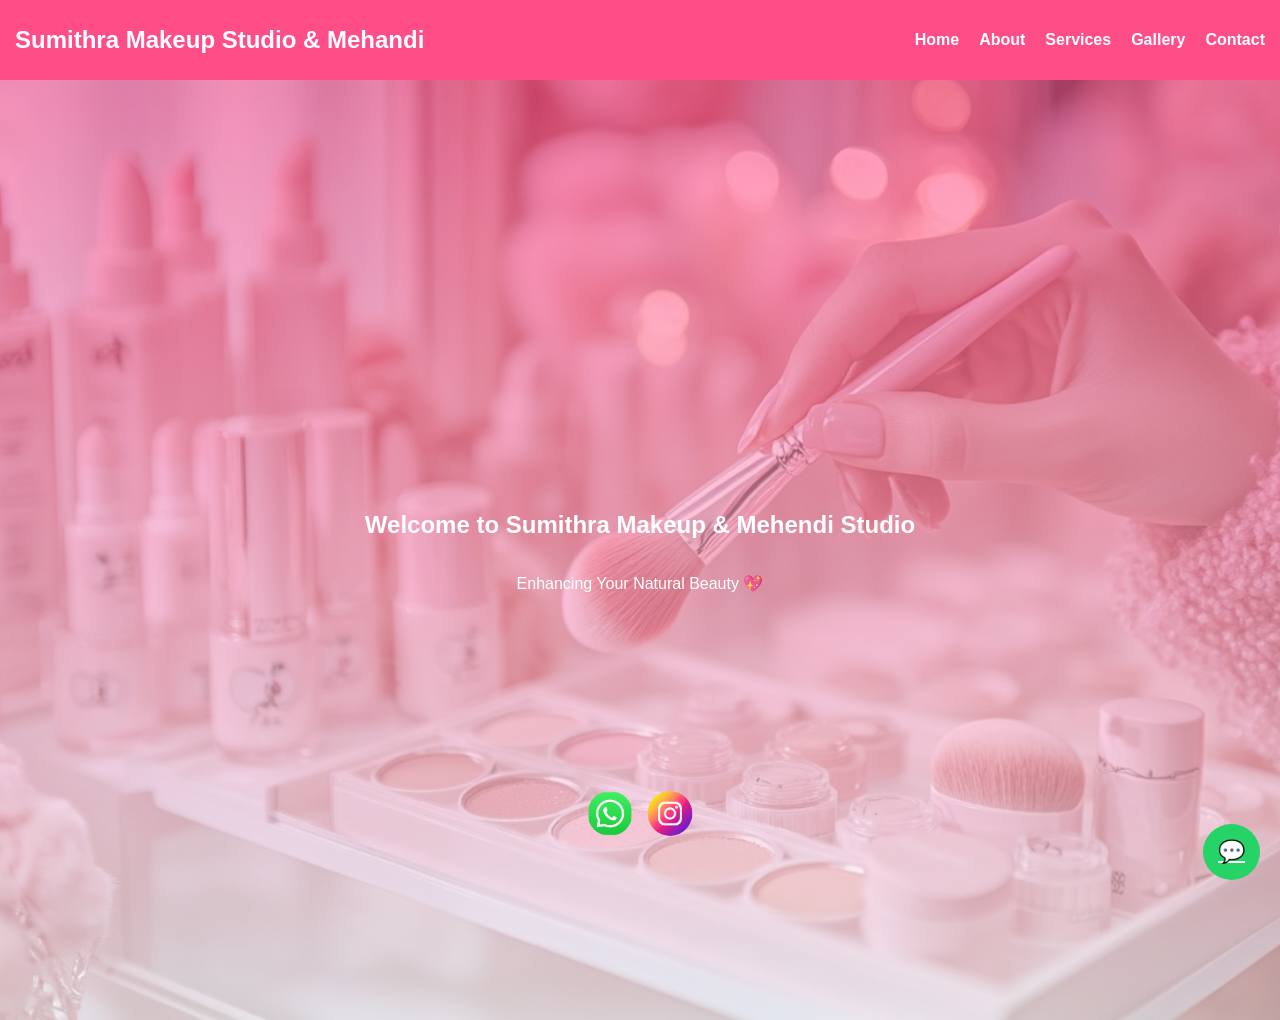
<file: index.html>
<!DOCTYPE html>
<html>
<head>
<meta name="viewport" content="width=device-width, initial-scale=1.0">
<title>Home</title>
<link rel="stylesheet" href="style.css">
</head>
<body>

<nav>
  <h2>Sumithra Makeup Studio & Mehandi </h2>

  <!-- ☰ Hamburger -->
  <div class="menu-toggle" onclick="toggleMenu()">☰</div>

  <ul id="menu">
    <li><a href="index.html">Home</a></li>
    <li><a href="about.html">About</a></li>
    <li><a href="services.html">Services</a></li>
    <li><a href="gallery.html">Gallery</a></li>
    <li><a href="contact.html">Contact</a></li>
  </ul>
</nav>

<section>
  <h1>Welcome to Sumithra Makeup & Mehendi Studio</h1>
  <p>Enhancing Your Natural Beauty 💖</p>
</section>

<!-- ✅ Floating WhatsApp -->
<a href="https://wa.me/918754948539" target="_blank" class="whatsapp">💬</a>

<!-- ✅ Social Icons -->
<div class="social-icons">

  <!-- WhatsApp -->
  <a href="https://wa.me/918754948539" target="_blank">
    <img src="whatsapp.png" alt="WhatsApp">
  </a>

  <!-- Instagram -->
  <a href="https://instagram.com/sumi_bridal_makeupmehandi" target="_blank">
    <img src="instagram.png" alt="Instagram">
  </a>

</div>

<!-- ✅ JS link (IMPORTANT for hamburger) -->
<script src="script.js"></script>

</body>
</html>
</file>
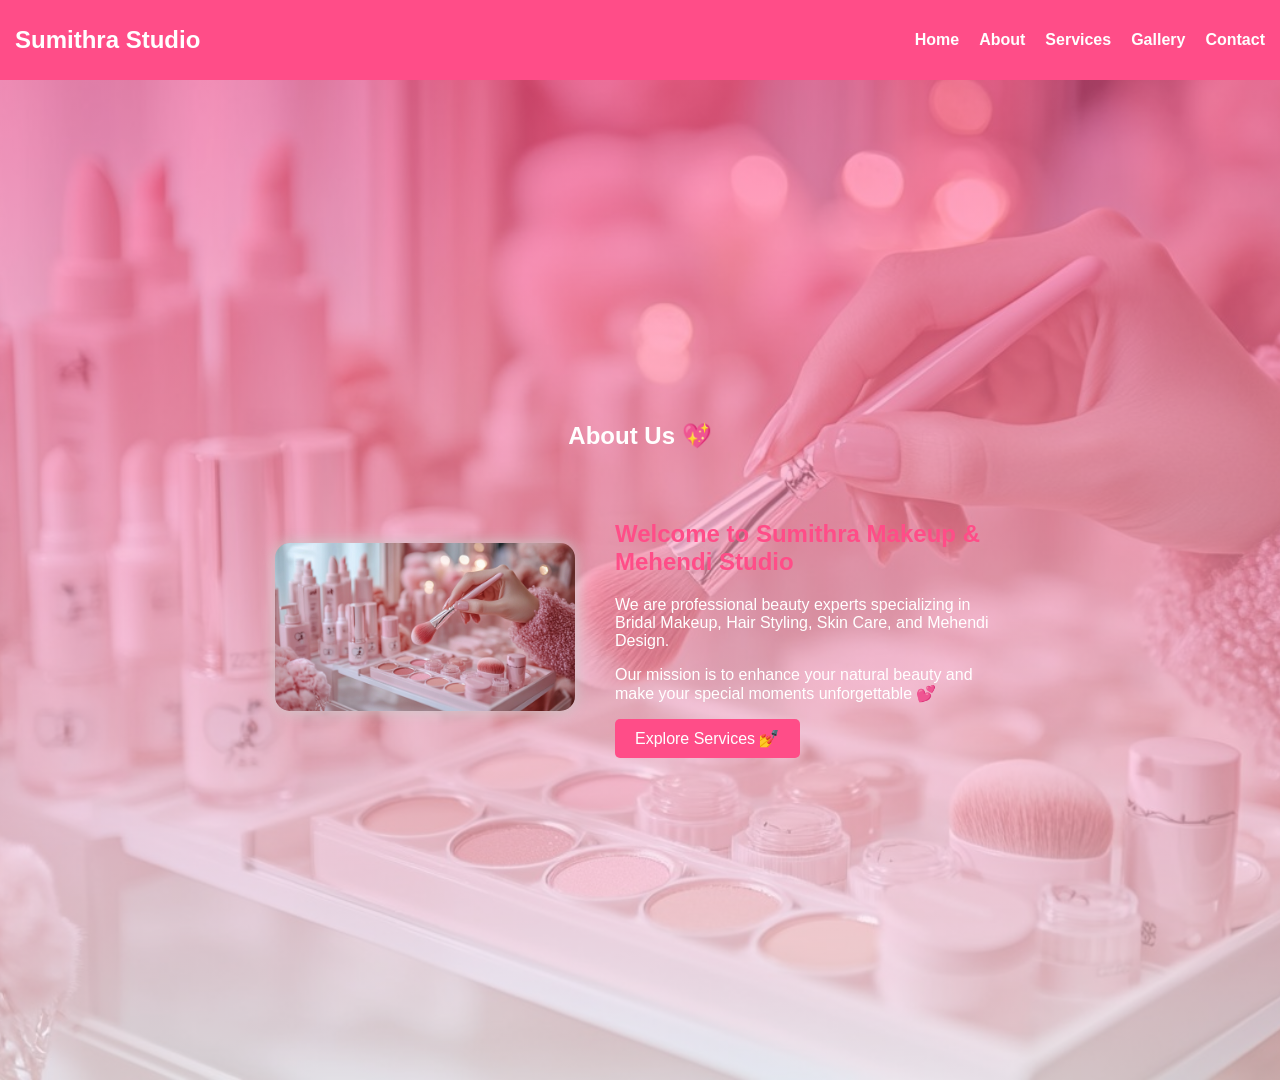
<file: about.html>
<!DOCTYPE html>
<html>
<head>
<meta name="viewport" content="width=device-width, initial-scale=1.0">
<title>About</title>
<link rel="stylesheet" href="style.css">
</head>
<body>

<nav>
  <h2>Sumithra Studio</h2>

  <div class="menu-toggle" onclick="toggleMenu()">☰</div>

  <ul id="menu">
    <li><a href="index.html">Home</a></li>
    <li><a href="about.html">About</a></li>
    <li><a href="services.html">Services</a></li>
    <li><a href="gallery.html">Gallery</a></li>
    <li><a href="contact.html">Contact</a></li>
  </ul>
</nav>

<!-- ABOUT SECTION -->
<section class="about-section">

  <h1>About Us 💖</h1>

  <div class="about-container">

    <!-- IMAGE -->
    <div class="about-img">
      <img src="about.jpg" alt="Salon">
    </div>

    <!-- CONTENT -->
    <div class="about-text">
      <h2>Welcome to Sumithra Makeup & Mehendi Studio</h2>
      <p>
        We are professional beauty experts specializing in Bridal Makeup,
        Hair Styling, Skin Care, and Mehendi Design.
      </p>

      <p>
        Our mission is to enhance your natural beauty and make your
        special moments unforgettable 💕
      </p>

      <a href="services.html" class="btn">Explore Services 💅</a>
    </div>

  </div>

</section>

<script src="script.js"></script>

</body>
</html>
</file>
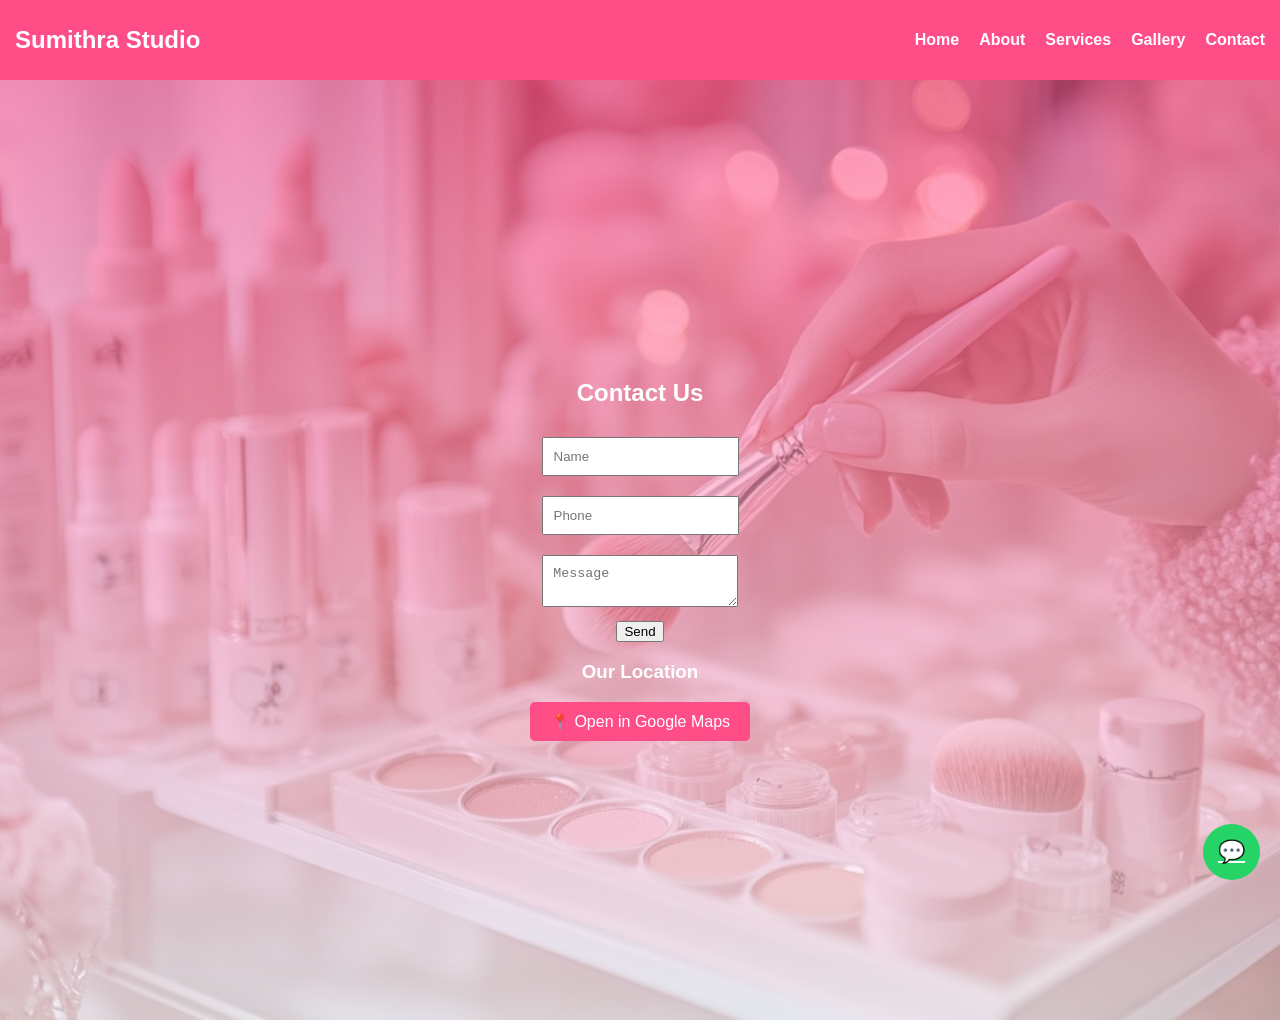
<file: contact.html>
<!DOCTYPE html>
<html>
<head>
<meta name="viewport" content="width=device-width, initial-scale=1.0">
<title>Contact</title>
<link rel="stylesheet" href="style.css">

</head>
<body>

<nav>
  <h2>Sumithra Studio</h2>

  <div class="menu-toggle" onclick="toggleMenu()">☰</div>

  <ul id="menu">
    <li><a href="index.html">Home</a></li>
    <li><a href="about.html">About</a></li>
    <li><a href="services.html">Services</a></li>
    <li><a href="gallery.html">Gallery</a></li>
    <li><a href="contact.html">Contact</a></li>
  </ul>
</nav>

<section>
  <h2>Contact Us</h2>

  <form onsubmit="sendToWhatsApp(); return false;">
    <input type="text" id="name" placeholder="Name" required><br>
    <input type="text" id="phone" placeholder="Phone" required><br>
    <textarea id="message" placeholder="Message"></textarea><br>
    <button type="submit">Send</button>
  </form>

  <h3>Our Location</h3>

<a href="https://maps.app.goo.gl/cowyPzKTpDDXC38L6" 
   target="_blank" class="btn">
   📍 Open in Google Maps
</a>

</section>

<a href="https://wa.me/918754948539" class="whatsapp">💬</a>

</body>
<script src="script.js"></script>
</html>
</file>
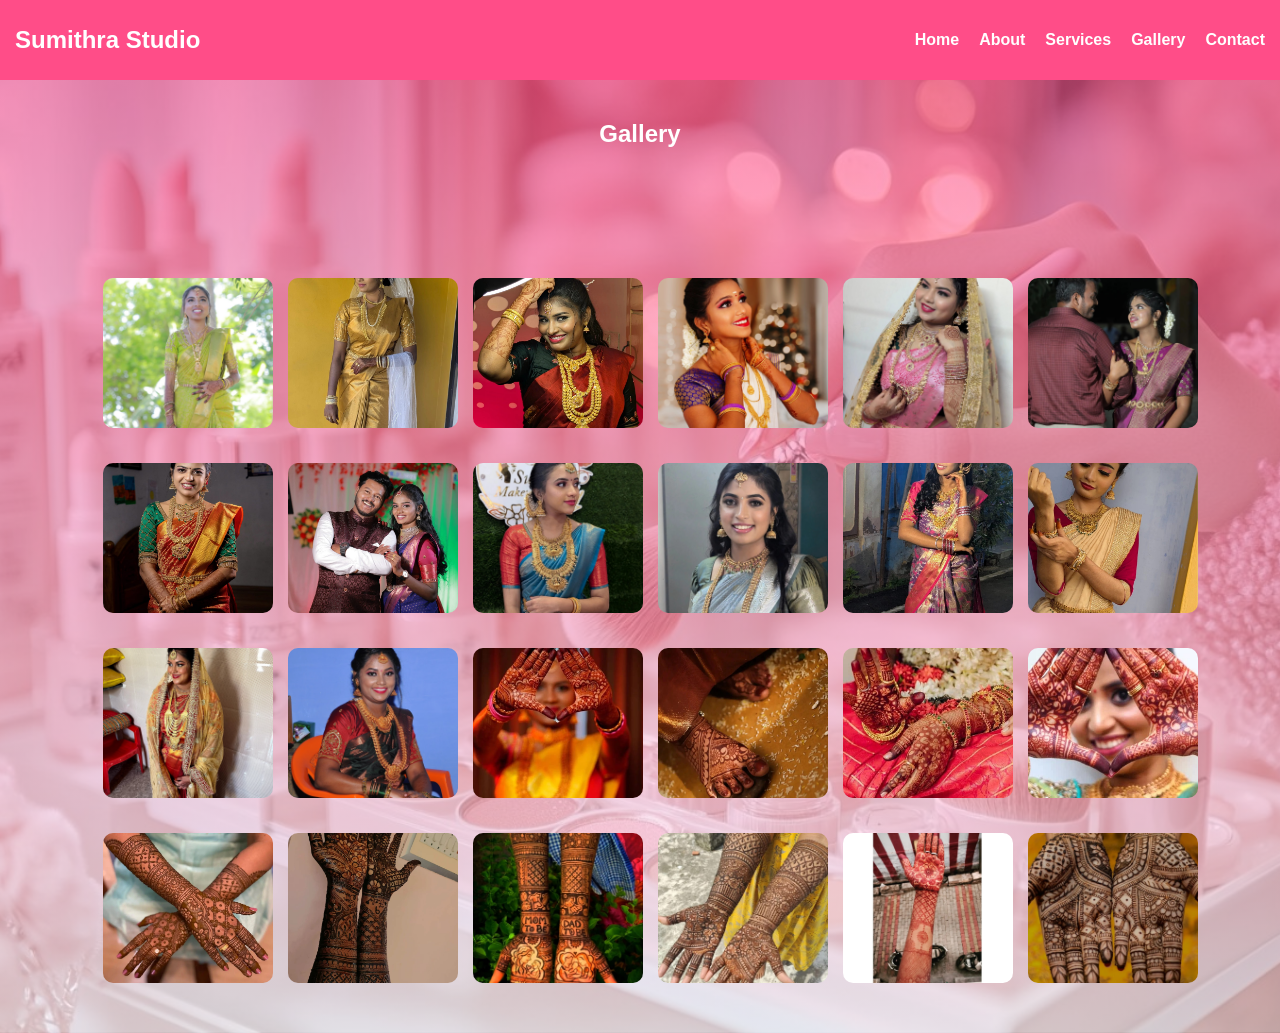
<file: gallery.html>
<!DOCTYPE html>
<html>
<head>
<meta name="viewport" content="width=device-width, initial-scale=1.0">
<title>Gallery</title>
<link rel="stylesheet" href="style.css">
</head>
<body>

<nav>
  <h2>Sumithra Studio</h2>

  <div class="menu-toggle" onclick="toggleMenu()">☰</div>

  <ul id="menu">
    <li><a href="index.html">Home</a></li>
    <li><a href="about.html">About</a></li>
    <li><a href="services.html">Services</a></li>
    <li><a href="gallery.html">Gallery</a></li>
    <li><a href="contact.html">Contact</a></li>
  </ul>
</nav>

<section>
  <h2>Gallery</h2>

  <div class="gallery">
    <!-- IMAGE CLICK -->
    <img src="img1.jpeg" onclick="openGalleryImage(this.src)">
    <img src="img2.jpeg" onclick="openGalleryImage(this.src)">
    <img src="img3.jpeg" onclick="openGalleryImage(this.src)">
    <img src="img4.jpeg" onclick="openGalleryImage(this.src)">
    <img src="img5.jpeg" onclick="openGalleryImage(this.src)">
    <img src="img6.jpeg" onclick="openGalleryImage(this.src)">
    <img src="img7.jpeg" onclick="openGalleryImage(this.src)">
    <img src="img8.jpeg" onclick="openGalleryImage(this.src)">
    <img src="img9.jpeg" onclick="openGalleryImage(this.src)">
    <img src="img10.jpeg" onclick="openGalleryImage(this.src)">
    <img src="img11.jpeg" onclick="openGalleryImage(this.src)">
    <img src="img12.jpeg" onclick="openGalleryImage(this.src)">
    <img src="img13.jpeg" onclick="openGalleryImage(this.src)">
    <img src="img14.jpeg" onclick="openGalleryImage(this.src)">
    <img src="img15.jpeg" onclick="openGalleryImage(this.src)">
    <img src="img16.jpeg" onclick="openGalleryImage(this.src)">
    <img src="img17.jpeg" onclick="openGalleryImage(this.src)">
    <img src="img18.jpeg" onclick="openGalleryImage(this.src)">
    <img src="img19.jpeg" onclick="openGalleryImage(this.src)">
    <img src="img20.jpeg" onclick="openGalleryImage(this.src)">
    <img src="img21.jpeg" onclick="openGalleryImage(this.src)">
    <img src="img22.jpeg" onclick="openGalleryImage(this.src)">
    <img src="img23.jpeg" onclick="openGalleryImage(this.src)">
    <img src="img24.jpeg" onclick="openGalleryImage(this.src)">

  </div>
</section>
<div id="gallery-popup" onclick="closeGalleryPopup()">
  <img id="gallery-popup-img">
</div>
<script src="script.js"></script>
</body>
</html>
</file>
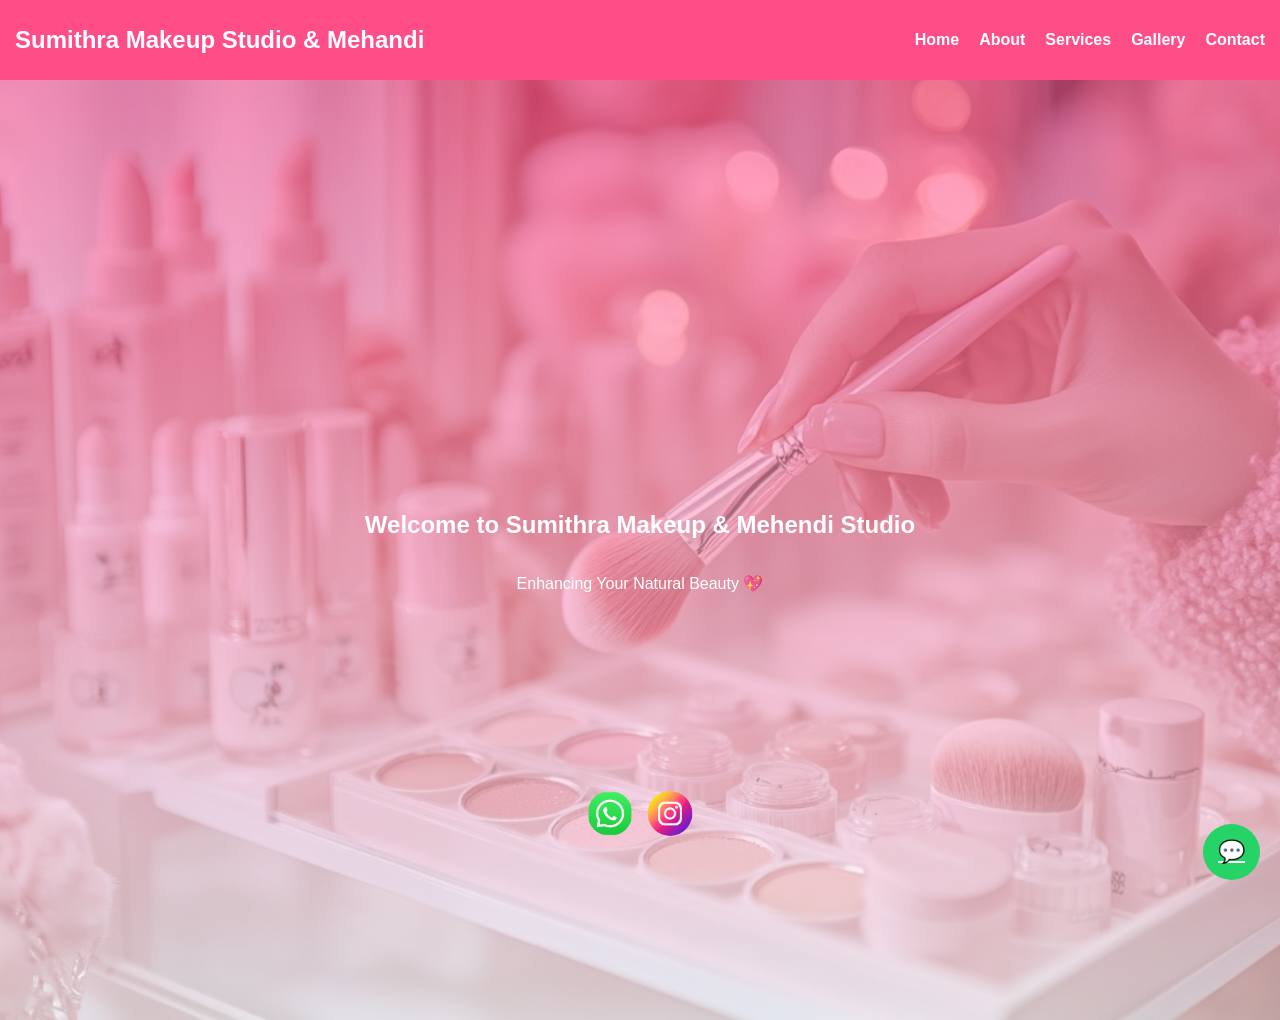
<file: home.html>
<!DOCTYPE html>
<html>
<head>
<meta name="viewport" content="width=device-width, initial-scale=1.0">
<title>Home</title>
<link rel="stylesheet" href="style.css">
</head>
<body>

<nav>
  <h2>Sumithra Makeup Studio & Mehandi </h2>

  <!-- ☰ Hamburger -->
  <div class="menu-toggle" onclick="toggleMenu()">☰</div>

  <ul id="menu">
    <li><a href="home.html">Home</a></li>
    <li><a href="about.html">About</a></li>
    <li><a href="services.html">Services</a></li>
    <li><a href="gallery.html">Gallery</a></li>
    <li><a href="contact.html">Contact</a></li>
  </ul>
</nav>

<section>
  <h1>Welcome to Sumithra Makeup & Mehendi Studio</h1>
  <p>Enhancing Your Natural Beauty 💖</p>
</section>

<!-- ✅ Floating WhatsApp -->
<a href="https://wa.me/8754948539" target="_blank" class="whatsapp">💬</a>

<!-- ✅ Social Icons -->
<div class="social-icons">

  <!-- WhatsApp -->
  <a href="https://wa.me/8754948539" target="_blank">
    <img src="whatsapp.png" alt="WhatsApp">
  </a>

  <!-- Instagram -->
  <a href="https://instagram.com/sumi_bridal_makeupmehandi" target="_blank">
    <img src="instagram.png" alt="Instagram">
  </a>

</div>

<!-- ✅ JS link (IMPORTANT for hamburger) -->
<script src="script.js"></script>

</body>
</html>
</file>
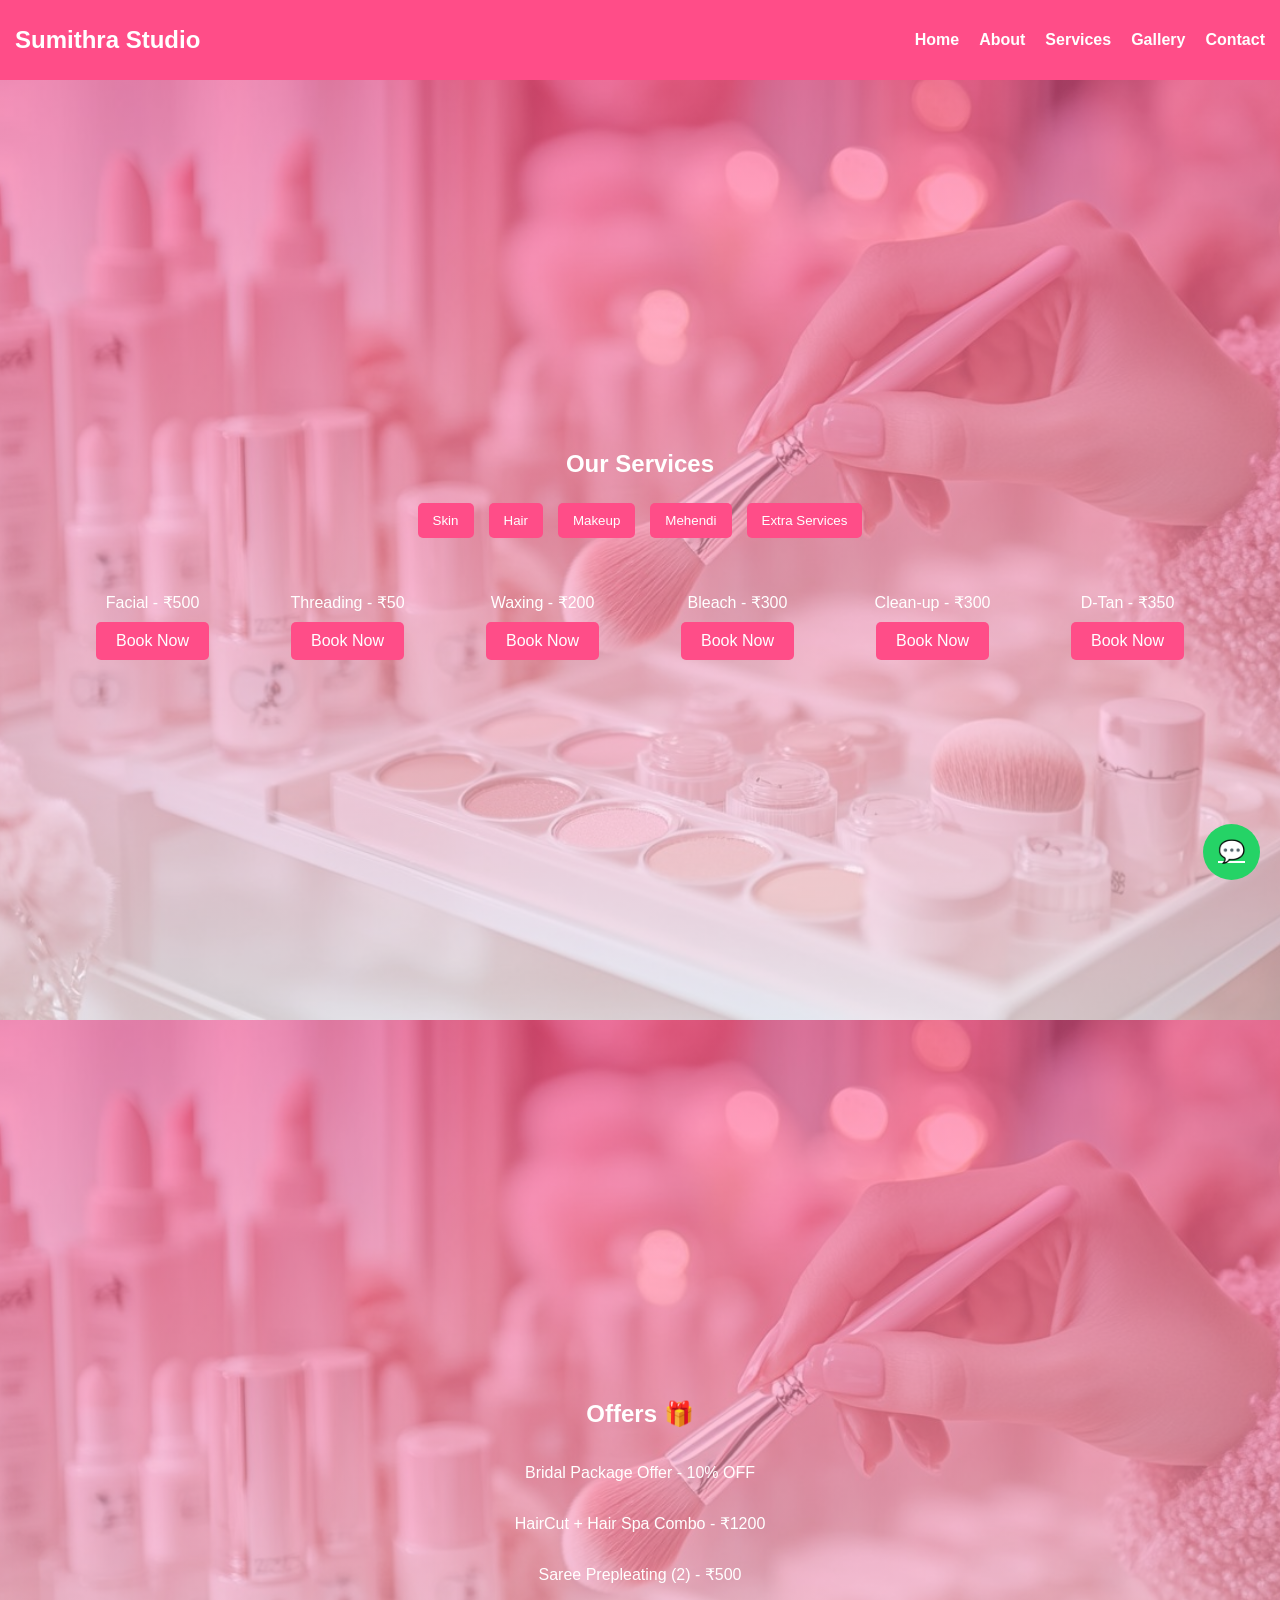
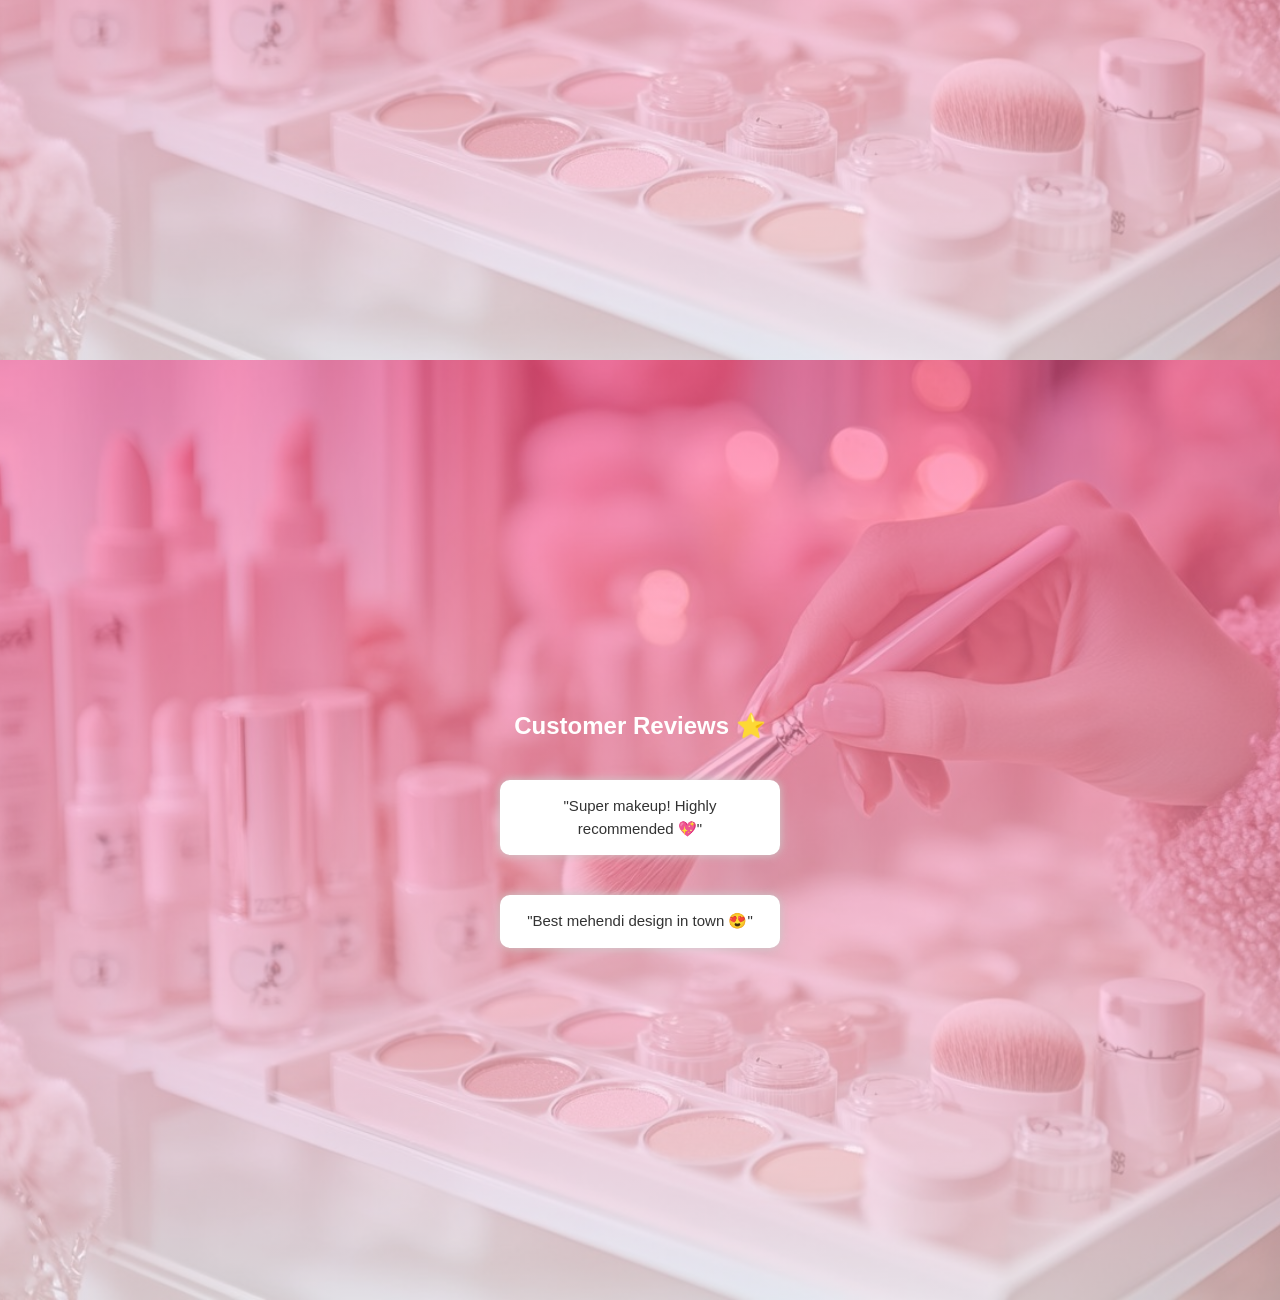
<file: services.html>
<!DOCTYPE html>
<html>
<head>
<meta name="viewport" content="width=device-width, initial-scale=1.0">
<title>Services</title>
<link rel="stylesheet" href="style.css">

</head>
<body>
<nav>
  <h2>Sumithra Studio</h2>

  <div class="menu-toggle" onclick="toggleMenu()">☰</div>

  <ul id="menu">
    <li><a href="index.html">Home</a></li>
    <li><a href="about.html">About</a></li>
    <li><a href="services.html">Services</a></li>
    <li><a href="gallery.html">Gallery</a></li>
    <li><a href="contact.html">Contact</a></li>
  </ul>
</nav>

<section>
  <h2>Our Services</h2>
<div class="tabs">
  <button onclick="showService('skin', event)">Skin</button>
  <button onclick="showService('hair', event)">Hair</button>
  <button onclick="showService('makeup', event)">Makeup</button>
  <button onclick="showService('mehendi', event)">Mehendi</button>
  <button onclick="showService('extra', event)">Extra Services</button>
</div>

  <!-- SKIN -->
  <div id="skin" class="service-box">
    <div class="card">
      Facial - ₹500 <br>
      <a href="https://wa.me/918754948539" class="btn">Book Now</a>
    </div>
    <div class="card">
      Threading - ₹50 <br>
      <a href="https://wa.me/918754948539" class="btn">Book Now</a>
    </div>
    <div class="card">
      Waxing - ₹200 <br>
      <a href="https://wa.me/918754948539" class="btn">Book Now</a>
    </div>
    <div class="card">
      Bleach - ₹300 <br>
      <a href="https://wa.me/918754948539" class="btn">Book Now</a>
    </div>
    <div class="card">
      Clean-up - ₹300 <br>
      <a href="https://wa.me/918754948539" class="btn">Book Now</a>
    </div>
    <div class="card">
      D-Tan - ₹350 <br>
      <a href="https://wa.me/918754948539" class="btn">Book Now</a>
    </div>
  </div>


  <!-- HAIR -->
  <div id="hair" class="service-box" style="display:none;">
    <div class="card">
      <img src="layer1.jpeg" onclick="openImage(this.src)">
      <p>Layer Cut - ₹600</p>
      <a href="https://wa.me/918754948539" class="btn">Book Now</a>
    </div>
    <div class="card">
      <img src="butterfly.jpeg" onclick="openImage(this.src)">
      <p>Butterfly Cut - ₹800</p>
      <a href="https://wa.me/918754948539" class="btn">Book Now</a>
    </div>
    <div class="card">
      <img src="Staright.jpeg" onclick="openImage(this.src)">
      <p>Straight Cut - ₹150</p>
      <a href="https://wa.me/918754948539" class="btn">Book Now</a>
    </div>
    <div class="card">
      <img src="Ushape.jpeg" onclick="openImage(this.src)">
      <p>U Shape Cut - ₹250</p>
      <a href="https://wa.me/918754948539" class="btn">Book Now</a>
    </div>
    <div class="card">
      <img src="Vshape.jpeg" onclick="openImage(this.src)">
      <p>V Shape Cut    - ₹250</p>
      <a href="https://wa.me/918754948539" class="btn">Book Now</a>
    </div>
    <div class="card">
      <img src="Baby1.jpeg" onclick="openImage(this.src)">
      <p>Baby Cut - ₹150</p>
      <a href="https://wa.me/918754948539" class="btn">Book Now</a>
    </div>
  </div>

  <!-- MAKEUP -->
  <div id="makeup" class="service-box" style="display:none;">
    <div class="card">
      <img src="normalmakeup.jpeg" onclick="openImage(this.src)">
      <p>Bridal Makeup - ₹7999</p>
      <a href="https://wa.me/918754948539" class="btn">Book Now</a>
    </div>
    <div class="card">
      <img src="HDmakeup.jpeg" onclick="openImage(this.src)">
      <p>HD Makeup - ₹9999</p>
      <a href="https://wa.me/918754948539" class="btn">Book Now</a>
    </div>
    <div class="card">
      <img src="Airbrushmakeup.jpeg" onclick="openImage(this.src)">
      <p>AirBrush Makeup - ₹17999</p>
      <a href="https://wa.me/918754948539" class="btn">Book Now</a>
    </div>
  </div>

  <!-- MEHENDI -->
  <div id="mehendi" class="service-box" style="display:none;">
    <div class="card">
      <img src="bridalmehandi.jpeg" onclick="openImage(this.src)">
      <p>Bridal Mehendi - ₹4999</p>
      <a href="https://wa.me/918754948539" class="btn">Book Now</a>
    </div>
    <div class="card">
      <img src="engmehandi.jpeg" onclick="openImage(this.src)">
      <p>Engagement Mehendi - ₹3999</p>
      <a href="https://wa.me/918754948539" class="btn">Book Now</a>
    </div>
    <div class="card">
      <img src="bbyshowermehandi.jpeg" onclick="openImage(this.src)">
      <p>BabyShower Mehendi - ₹1499</p>
      <a href="https://wa.me/918754948539" class="btn">Book Now</a>
    </div>
    <div class="card">
      <img src="legmehandi.jpeg" onclick="openImage(this.src)">
      <p>Leg Mehandi - ₹999</p>
      <a href="https://wa.me/918754948539" class="btn">Book Now</a>
    </div>
    <div class="card">
      <img src="arabicmehandi.jpeg" onclick="openImage(this.src)">
      <p>arabic Mehendi - ₹499</p>
      <a href="https://wa.me/918754948539" class="btn">Book Now</a>
    </div>
  </div>
  
  <div id="extra" class="service-box" style="display:none;">
    <div class="card">
      Hair Wash- ₹150 <br>
      <a href="https://wa.me/918754948539" class="btn">Book Now</a>
    </div>
    <div class="card">
      Hair Spa - ₹800 <br>
      <a href="https://wa.me/918754948539" class="btn">Book Now</a>
    </div>
    <div class="card">
      Straightening- ₹3000 <br>
      <a href="https://wa.me/918754948539" class="btn">Book Now</a>
    </div>
    <div class="card">
      Hair Coloring - ₹1000 <br>
      <a href="https://wa.me/918754948539" class="btn">Book Now</a>
    </div>
    <div class="card">
      Smoothing - ₹3000 <br>
      <a href="https://wa.me/918754948539" class="btn">Book Now</a>
    </div>
     <div class="card">
      Pedicure - ₹600 <br>
      <a href="https://wa.me/918754948539" class="btn">Book Now</a>
    </div>
     <div class="card">
      Manicure - ₹400 <br>
      <a href="https://wa.me/918754948539" class="btn">Book Now</a>
    </div>
    
  </div>

</section>

<!-- POPUP -->
<div id="popup" onclick="closePopup()">
  <img id="popup-img">
</div>

<!-- OFFERS -->
<section class="offer-section">
  <h2>Offers 🎁</h2>

  <div class="offer-box">
    <p>Bridal Package Offer - 10% OFF</p>
  </div>

  <div class="offer-box">
    <p>HairCut + Hair Spa Combo - ₹1200</p>
  </div>

  <div class="offer-box">
    <p>Saree Prepleating (2) - ₹500</p>
  </div>
</section>

<!-- REVIEWS -->
<section>
  <h2>Customer Reviews ⭐</h2>
  <div class="review">"Super makeup! Highly recommended 💖"</div>
  <div class="review">"Best mehendi design in town 😍"</div>
</section>

<a href="https://wa.me/918754948539" class="whatsapp">💬</a>
</body>

<script src="script.js"></script>
</html>
</file>
<file: style.css>
/* =====================
   CLEAN CSS FOR BEAUTY PARLOUR
===================== */

body {
  margin: 0;
  font-family: Arial, sans-serif;
  background: linear-gradient(to right, #ffe4ec, #fff);
}

/* ---------- NAVBAR ---------- */
nav {
  position: sticky;
  top: 0;
  z-index: 10000;
}

nav {
  display: flex;
  justify-content: space-between;
  align-items: center;
  background: #ff4d88;
  color: white;
  padding: 15px;
}

nav h2 {
  margin: 0;
}

/* Desktop menu always visible */
nav ul {
  display: flex;
  list-style: none;
  gap: 20px;
}

nav ul li a {
  color: white;
  text-decoration: none;
  font-weight: bold;
}

/* Hamburger toggle ☰ */
.menu-toggle {
  display: none;   /* Desktop hidden */
  font-size: 25px;
  cursor: pointer;
  color: white;
}

/* ---------- HERO / SECTION ---------- */
section {
  min-height: 100vh;   /* full screen minimum */
  height: auto;        /* grow based on content */

  display: flex;
  flex-direction: column;
  justify-content: center;
  align-items: center;
  text-align: center;

  background: linear-gradient(rgba(255,77,136,0.6), rgba(255,255,255,0.6)),
              url("about.jpg");
  background-size: cover;
  background-position: center;

  color: #fff;
  padding: 20px;       /* extra spacing */
}

/* ---------- BUTTON ---------- */
.btn {
  display: inline-block;
  background: #ff4d88;
  color: white;
  padding: 10px 20px;
  text-decoration: none;
  border-radius: 5px;
}

/* ---------- FORM ---------- */
input, textarea {
  width: 80%;
  padding: 10px;
  margin: 10px;
}

/* ---------- MAP ---------- */
iframe {
  width: 100%;
  height: 300px;
  border: none;
}

/* ---------- WHATSAPP FLOAT ---------- */
.whatsapp {
  position: fixed;
  bottom: 20px;
  right: 20px;
  background: #25D366;
  color: white;
  font-size: 22px;
  padding: 15px;
  border-radius: 50%;
  z-index: 9999;
  display: flex;
  justify-content: center;
  align-items: center;
}

/* ---------- SOCIAL ICONS ---------- */
.social-icons {
  position: fixed;
  bottom: 60px;   /* above WhatsApp */
  left: 50%;
  transform: translateX(-50%);
  display: flex;
  gap: 15px;
  z-index: 9999;
}

.social-icons img {
  width: 45px;
  height: 45px;
  border-radius: 50%;
  cursor: pointer;
  transition: 0.3s;
}

.social-icons img:hover {
  transform: scale(1.1);
}

/* ---------- TABS / SERVICE ---------- */

.tabs {
  margin-bottom: 20px;
  display: flex;
  flex-wrap: wrap;
  justify-content: center;
  gap: 5px;
}

.tabs button {
  padding: 10px 15px;
  margin: 5px;
  background: #ff4d88;
  color: white;
  border: none;
  border-radius: 5px;
  cursor: pointer;
}

.tabs button:hover {
  background: #e6005c;
}

/* MOBILE */
@media (max-width: 768px) {
  .tabs {
    flex-direction: column;
    align-items: center;
  }

  .tabs button {
    width: 90%;
    margin: 5px 0;
  }
}
.service-box {
  display: flex;
  flex-wrap: wrap;
  justify-content: center;
  gap: 15px;
  margin-top: 20px;
}

/* ---------- CARDS ---------- */
.card {
  width: 160px;
  padding: 10px;
}

.card img {
  width: 100%;
  height: 120px;
  object-fit: cover;
  border-radius: 10px;
  cursor: pointer;
  transition: 0.3s;
}

.card img:hover {
  transform: scale(1.05);
}

.card .btn {
  margin-top: 10px;
}

/* ---------- MOBILE FIX ---------- */
@media (max-width: 768px) {
  .service-box {
    flex-direction: column;  
    align-items: center;
    gap:15px;
  }

  .card {
    width: 90%;              
    margin-bottom: 15px;
  }

  .card img {
    width: 100%;
    height: auto;             /* make images responsive on mobile */
  }
}
/* ---------- POPUP ---------- */
#popup, #gallery-popup {
  position: fixed;
  top: 0;
  left: 0;
  width: 100%;
  height: 100%;
  display: none;
  justify-content: center;
  align-items: center;
  background: rgba(0,0,0,0.9);
  z-index: 10000;
}

#popup img, #gallery-popup img {
  width: 90%;
  max-width: 600px;
  border-radius: 10px;
}

/* ---------- OFFERS / REVIEWS ---------- */

/* ---------- OFFER ---------- */
.offer {
  width: 90%;
  max-width: 400px;
  padding: 15px;
  margin: 15px auto;
  border-radius: 10px;
  text-align: center;
  background: white;
  box-shadow: 0 0 10px #ddd;
  font-weight: bold;
}

/* ---------- REVIEW ---------- */
.review {
  width: 250px;
  padding: 15px;
  margin: 20px;
  border-radius: 10px;
  text-align: center;

  background: #fff;              /* change to white */
  color: #333;                  /* dark text */
  box-shadow: 0 0 10px #ccc;    /* little shadow */
  font-size: 15px;
  line-height: 1.5;
}
@media (max-width: 768px) {
  .offer {
    width: 95%;
  }

  .review {
    width: 90%;
  }
}
/* ---------- ABOUT ---------- */
.about-section {
  padding: 50px;
  text-align: center;
}

.about-container {
  display: flex;
  align-items: center;
  justify-content: center;
  gap: 30px;
  margin-top: 30px;
  flex-wrap: wrap;
}

.about-img img {
  width: 300px;
  border-radius: 15px;
  box-shadow: 0 0 15px #ccc;
}

.about-text {
  max-width: 400px;
  text-align: left;
}

.about-text h2 {
  color: #ff4d88;
}

/* ---------- GALLERY ---------- */
.gallery {
  display: grid;
  grid-template-columns: repeat(6, 1fr);
  gap: 15px;
  padding: 20px;
  margin-top: 80px;
}

.gallery img {
  width: 100%;
  height: 150px;
  object-fit: cover;
  border-radius: 10px;
  cursor: pointer;
  transition: 0.3s;
}

.gallery img:hover {
  transform: scale(1.05);
}

/* Gallery popup container */
#gallery-popup {
  position: fixed;       /* Stay on top of everything */
  top: 0;
  left: 0;
  width: 100%;
  height: 100%;
  display: none;         /* Hidden by default */
  justify-content: center; 
  align-items: center;
  background: rgba(0,0,0,0.9); /* Dark overlay */
  z-index: 9999;         /* Above navbar, floating icons */
}

/* Gallery popup image */
#gallery-popup img {
  max-width: 90%;        /* Fit nicely on screen */
  max-height: 80%;       /* Prevent too big zoom */
  border-radius: 10px;   /* Rounded corners */
  object-fit: contain;   /* Keep aspect ratio */
  transition: 0.3s;      /* Smooth zoom effect */
  cursor: pointer;       /* Indicate clickable */
}

/* ---------- IMAGE RESPONSIVE ---------- */
img {
  max-width: 100%;
  height: auto;
}

section img {
  width: 300px;
  margin: 10px;
  border-radius: 10px;
}

/* ---------- MOBILE ---------- */
@media (max-width: 768px) {

  /* Navbar stack + hamburger */
  nav {
    flex-direction: column;
    text-align: center;
  }

  nav ul {
    display: none;
    flex-direction: column;
    background: #ff4d88;
    width: 100%;
    position: absolute;
    top: 60px;
    left: 0;
    padding: 10px 0;
    z-index: 999;
  }

  nav ul.active {
    display: flex;
  }

  nav ul li {
    margin: 10px 0;
    text-align: center;
  }

  .menu-toggle {
    display: block;
  }

  section {
    padding: 20px;
  }

  .card {
    width: 90%;
  }

  .tabs button {
    width: 100%;
    margin: 5px 0;
  }

  .whatsapp {
    right: 10px;
    bottom: 10px;
  }

  .social-icons {
    bottom: 60px;
    left: 50%;
    transform: translateX(-50%);
  }

  section img {
    width: 90%;
  }

  .about-container {
    flex-direction: column;
    text-align: center;
  }

  .about-text {
    text-align: center;
  }

  .gallery {
    grid-template-columns: repeat(2, 1fr);
  }
}
#gallery-popup {
  position: fixed;
  top: 50%;                 /* center vertically */
  left: 50%;                /* center horizontally */
  transform: translate(-50%, -50%); /* center properly */
  width: 90%;
  max-width: 600px;
  height: auto;
  display: none;
  z-index: 10000;           /* higher than navbar */
}

#gallery-popup img {
  width: 100%;
  height: auto;
  border-radius: 10px;
}
</file>
